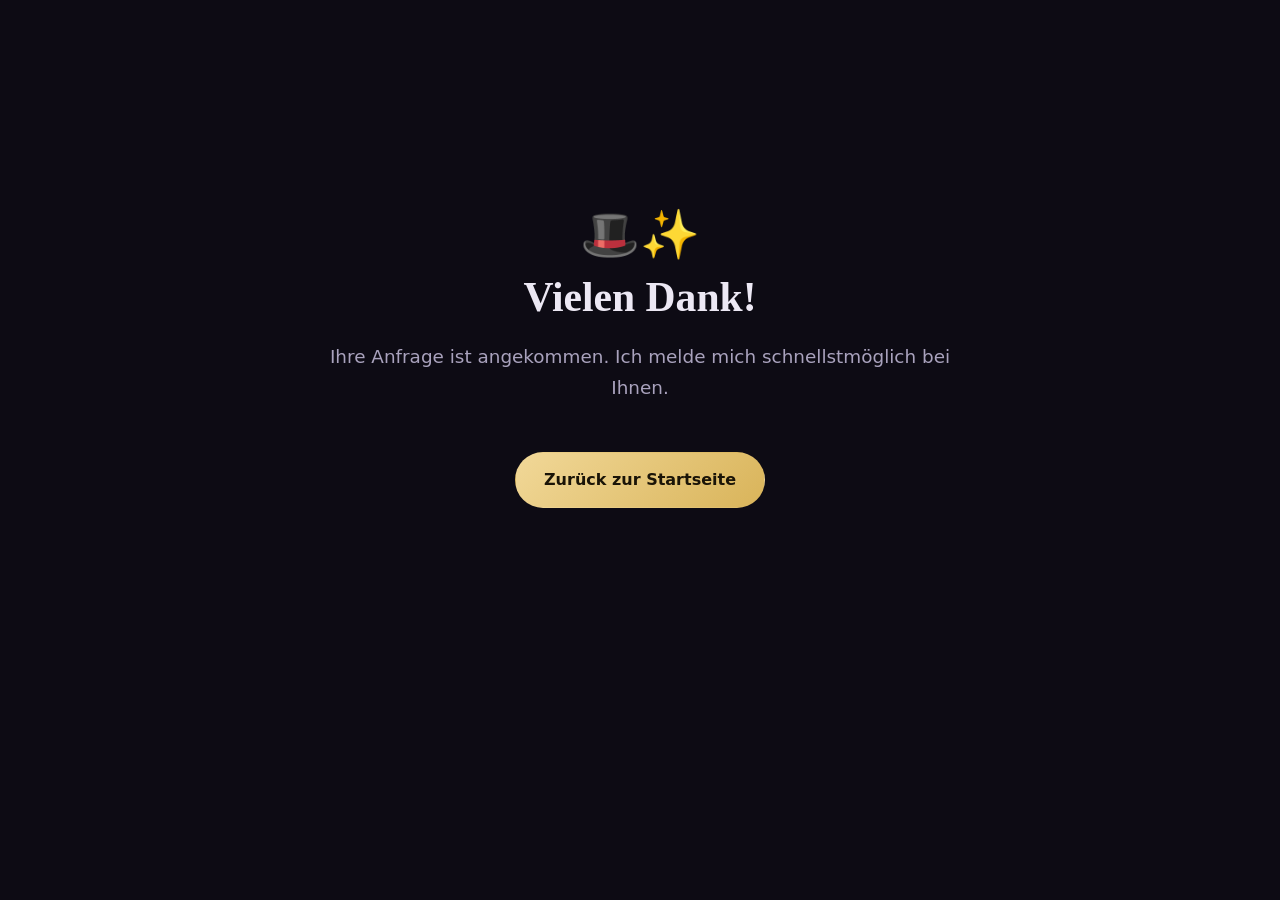
<file: danke.html>
<!doctype html>
<html lang="de">
<head>
  <meta charset="utf-8">
  <meta name="viewport" content="width=device-width, initial-scale=1">
  <title>Danke | Jonny P Magic</title>
  <meta name="robots" content="noindex">
  <link rel="stylesheet" href="assets/style.css">
</head>
<body>
<main class="container legal" style="text-align:center;min-height:80vh;display:grid;place-content:center">
  <div style="font-size:3rem">🎩✨</div>
  <h1>Vielen Dank!</h1>
  <p class="lead" style="margin:0 auto 2rem">Ihre Anfrage ist angekommen. Ich melde mich schnellstmöglich bei Ihnen.</p>
  <p><a class="btn btn-primary" href="index.html">Zurück zur Startseite</a></p>
</main>
</body>
</html>
</file>
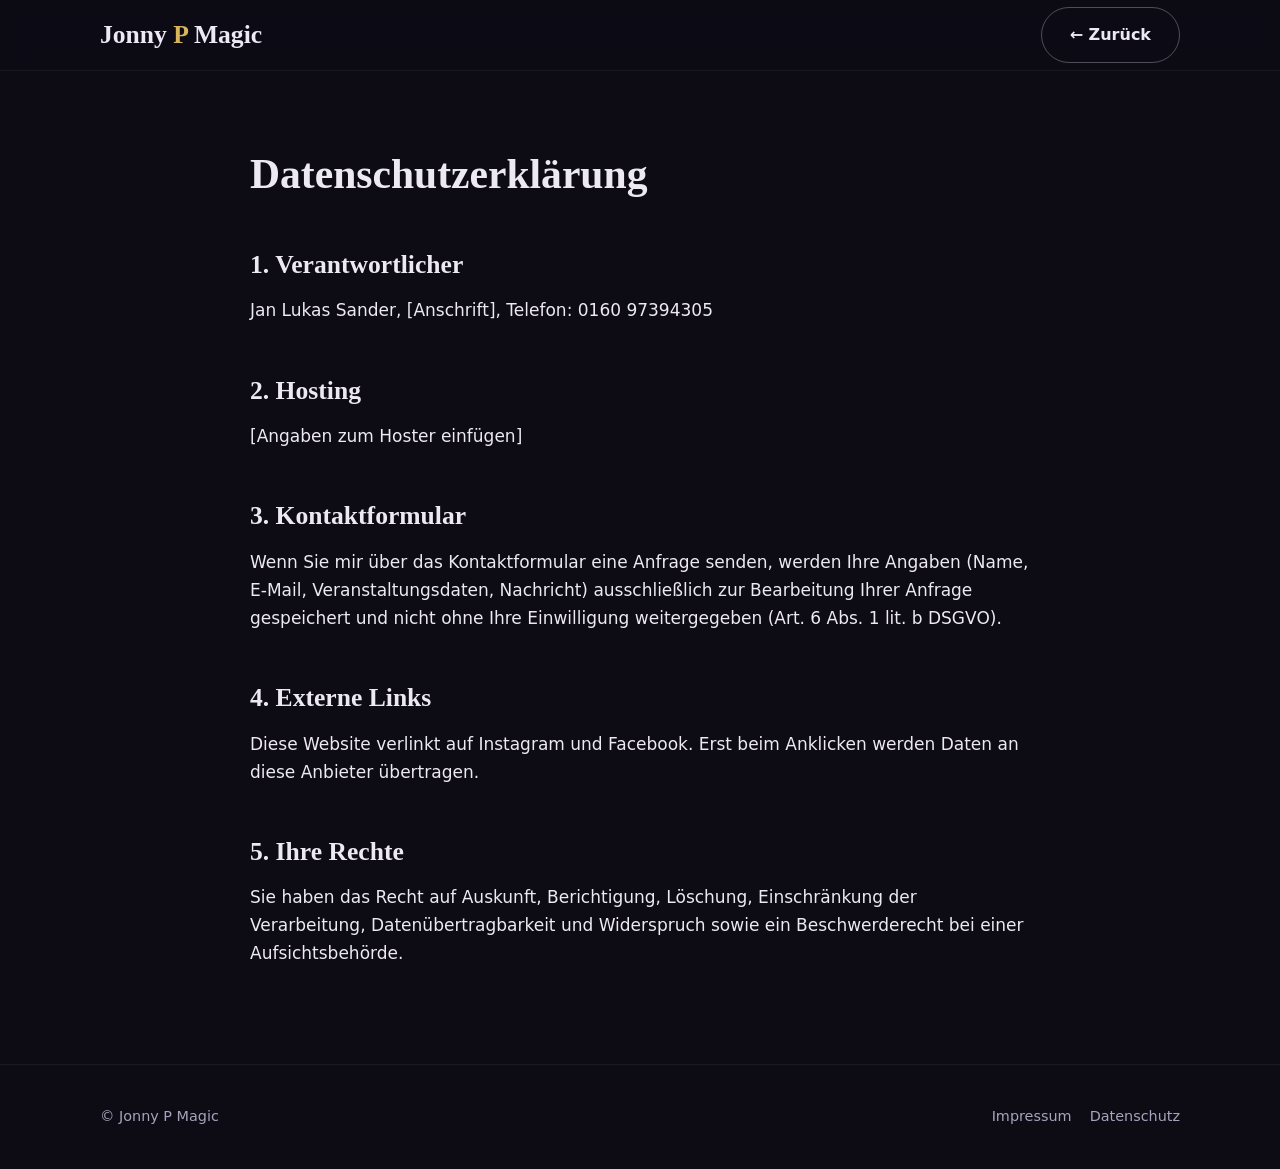
<file: datenschutz.html>
<!doctype html>
<html lang="de">
<head>
  <meta charset="utf-8">
  <meta name="viewport" content="width=device-width, initial-scale=1">
  <title>Datenschutz | Jonny P Magic</title>
  <meta name="robots" content="noindex">
  <link rel="stylesheet" href="assets/style.css">
</head>
<body>
<header class="site-header"><div class="container"><a class="logo" href="index.html">Jonny <span>P</span> Magic</a><a class="btn btn-ghost" href="index.html">← Zurück</a></div></header>
<main class="container legal">
  <h1>Datenschutzerklärung</h1>
  <!-- WICHTIG: Die Datenschutzerklärung hängt vom Hoster ab (Jimdo, Netlify, …).
       Bitte mit einem Generator erstellen (z. B. e-recht24.de oder datenschutz-generator.de)
       und hier einfügen. Die folgenden Abschnitte sind nur eine Gliederung. -->
  <h2>1. Verantwortlicher</h2>
  <p>Jan Lukas Sander, [Anschrift], Telefon: 0160 97394305</p>
  <h2>2. Hosting</h2>
  <p>[Angaben zum Hoster einfügen]</p>
  <h2>3. Kontaktformular</h2>
  <p>Wenn Sie mir über das Kontaktformular eine Anfrage senden, werden Ihre Angaben (Name, E-Mail, Veranstaltungsdaten, Nachricht) ausschließlich zur Bearbeitung Ihrer Anfrage gespeichert und nicht ohne Ihre Einwilligung weitergegeben (Art. 6 Abs. 1 lit. b DSGVO).</p>
  <h2>4. Externe Links</h2>
  <p>Diese Website verlinkt auf Instagram und Facebook. Erst beim Anklicken werden Daten an diese Anbieter übertragen.</p>
  <h2>5. Ihre Rechte</h2>
  <p>Sie haben das Recht auf Auskunft, Berichtigung, Löschung, Einschränkung der Verarbeitung, Datenübertragbarkeit und Widerspruch sowie ein Beschwerderecht bei einer Aufsichtsbehörde.</p>
</main>
<footer class="site-footer"><div class="container"><div>© Jonny P Magic</div><div><a href="impressum.html">Impressum</a><a href="datenschutz.html">Datenschutz</a></div></div></footer>
</body>
</html>
</file>
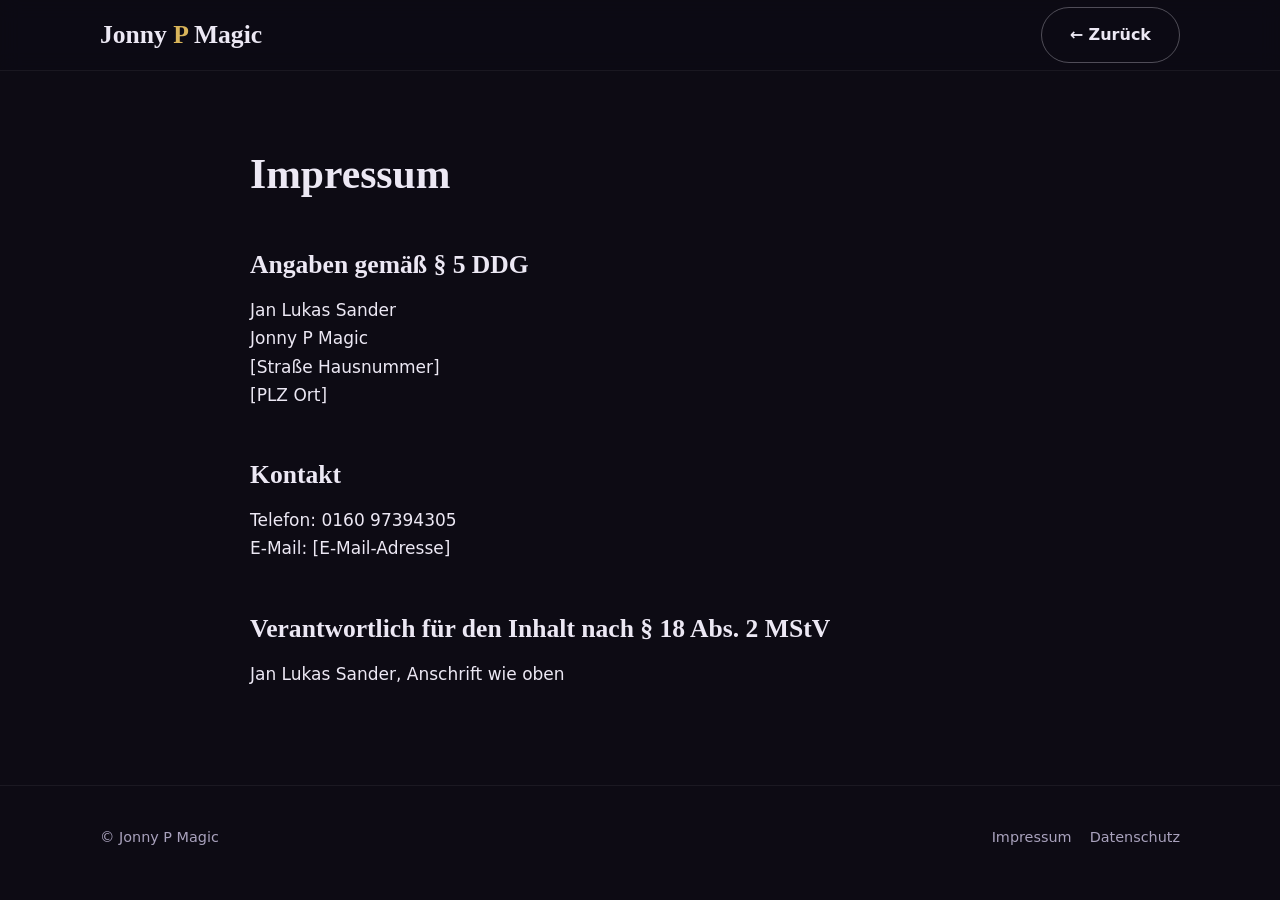
<file: impressum.html>
<!doctype html>
<html lang="de">
<head>
  <meta charset="utf-8">
  <meta name="viewport" content="width=device-width, initial-scale=1">
  <title>Impressum | Jonny P Magic</title>
  <meta name="robots" content="noindex">
  <link rel="stylesheet" href="assets/style.css">
</head>
<body>
<header class="site-header"><div class="container"><a class="logo" href="index.html">Jonny <span>P</span> Magic</a><a class="btn btn-ghost" href="index.html">← Zurück</a></div></header>
<main class="container legal">
  <h1>Impressum</h1>
  <!-- WICHTIG: Den Text aus dem aktuellen Jimdo-Impressum hier 1:1 übernehmen. -->
  <h2>Angaben gemäß § 5 DDG</h2>
  <p>Jan Lukas Sander<br>Jonny P Magic<br>[Straße Hausnummer]<br>[PLZ Ort]</p>
  <h2>Kontakt</h2>
  <p>Telefon: 0160 97394305<br>E-Mail: [E-Mail-Adresse]</p>
  <h2>Verantwortlich für den Inhalt nach § 18 Abs. 2 MStV</h2>
  <p>Jan Lukas Sander, Anschrift wie oben</p>
</main>
<footer class="site-footer"><div class="container"><div>© Jonny P Magic</div><div><a href="impressum.html">Impressum</a><a href="datenschutz.html">Datenschutz</a></div></div></footer>
</body>
</html>
</file>
<file: assets/style.css>
/* Jonny P. Magic – neues Design
   Farben & Schriften zentral anpassbar über die Variablen unten. */
:root {
  --bg: #0d0b14;
  --bg-alt: #151221;
  --card: #1c1830;
  --text: #ece8f4;
  --muted: #a9a2bd;
  --gold: #d9b45a;
  --gold-soft: #f1d898;
  --violet: #7b5cff;
  --radius: 14px;
  --max: 1120px;
  --font-head: "Cormorant Garamond", Georgia, serif;
  --font-body: "Inter", system-ui, -apple-system, "Segoe UI", sans-serif;
}

* { box-sizing: border-box; }
html { scroll-behavior: smooth; }
body {
  margin: 0;
  background: var(--bg);
  color: var(--text);
  font-family: var(--font-body);
  font-size: 17px;
  line-height: 1.65;
  -webkit-font-smoothing: antialiased;
}
img { max-width: 100%; display: block; }
a { color: var(--gold-soft); }
a:hover { color: var(--gold); }

.container { width: 100%; max-width: var(--max); margin: 0 auto; padding: 0 20px; }

h1, h2, h3 { font-family: var(--font-head); font-weight: 600; line-height: 1.15; margin: 0 0 .5em; }
h1 { font-size: clamp(2.6rem, 7vw, 5rem); }
h2 { font-size: clamp(2rem, 4.5vw, 3rem); }
h3 { font-size: 1.6rem; }
.eyebrow {
  display: inline-block;
  font-size: .8rem; letter-spacing: .22em; text-transform: uppercase;
  color: var(--gold); margin-bottom: .8rem;
}
.lead { font-size: 1.15rem; color: var(--muted); max-width: 640px; }

/* Buttons */
.btn {
  display: inline-block; padding: 14px 28px; border-radius: 999px;
  font-weight: 600; text-decoration: none; transition: transform .15s, box-shadow .15s, background .15s;
  border: 1px solid transparent; cursor: pointer; font-size: 1rem;
}
.btn-primary { background: linear-gradient(135deg, var(--gold-soft), var(--gold)); color: #1a1407; }
.btn-primary:hover { color: #1a1407; transform: translateY(-2px); box-shadow: 0 10px 30px rgba(217,180,90,.3); }
.btn-ghost { border-color: rgba(236,232,244,.3); color: var(--text); }
.btn-ghost:hover { border-color: var(--gold); color: var(--gold-soft); }

/* Header */
.site-header {
  position: sticky; top: 0; z-index: 50;
  background: rgba(13,11,20,.85); backdrop-filter: blur(10px);
  border-bottom: 1px solid rgba(255,255,255,.06);
}
.site-header .container { display: flex; align-items: center; justify-content: space-between; height: 70px; }
.logo { font-family: var(--font-head); font-size: 1.6rem; font-weight: 700; color: var(--text); text-decoration: none; }
.logo span { color: var(--gold); }
.nav { display: flex; gap: 28px; align-items: center; }
.nav a { color: var(--text); text-decoration: none; font-size: .95rem; }
.nav a:hover { color: var(--gold-soft); }
.nav .btn { padding: 10px 20px; }
.nav-toggle { display: none; background: none; border: 0; color: var(--text); font-size: 1.8rem; cursor: pointer; }

@media (max-width: 860px) {
  .nav-toggle { display: block; }
  .nav {
    position: absolute; top: 70px; left: 0; right: 0; flex-direction: column; gap: 0;
    background: var(--bg-alt); border-bottom: 1px solid rgba(255,255,255,.08);
    display: none; padding: 10px 0 20px;
  }
  .nav.open { display: flex; }
  .nav a { padding: 12px 20px; width: 100%; text-align: center; }
  .nav .btn { width: auto; margin-top: 8px; }
}

/* Hero */
.hero {
  position: relative; min-height: 88vh; display: flex; align-items: center;
  background:
    radial-gradient(ellipse at 70% 20%, rgba(123,92,255,.35), transparent 55%),
    radial-gradient(ellipse at 20% 80%, rgba(217,180,90,.18), transparent 50%),
    linear-gradient(180deg, rgba(13,11,20,.35), var(--bg)),
    url("img/hero.svg") center/cover no-repeat;
  overflow: hidden;
}
.hero-content { position: relative; z-index: 2; padding: 80px 0; }
.hero h1 span { color: var(--gold); font-style: italic; }
.hero .lead { margin-bottom: 2rem; }
.hero-actions { display: flex; flex-wrap: wrap; gap: 14px; }
.sparkles { position: absolute; inset: 0; pointer-events: none; }
.sparkles i {
  position: absolute; width: 3px; height: 3px; border-radius: 50%;
  background: var(--gold-soft); box-shadow: 0 0 8px var(--gold);
  animation: twinkle 4s infinite ease-in-out;
}
@keyframes twinkle { 0%,100% { opacity: 0; transform: scale(.5);} 50% { opacity: 1; transform: scale(1.2);} }
@media (prefers-reduced-motion: reduce) { .sparkles { display: none; } html { scroll-behavior: auto; } }

.trust {
  display: flex; flex-wrap: wrap; gap: 28px; margin-top: 3rem; color: var(--muted); font-size: .95rem;
}
.trust strong { display: block; font-family: var(--font-head); font-size: 2rem; color: var(--gold-soft); }

/* Sections */
section { padding: 100px 0; }
.section-alt { background: var(--bg-alt); }
.section-head { text-align: center; margin-bottom: 56px; }
.section-head .lead { margin: 0 auto; }

/* Über mich */
.about { display: grid; grid-template-columns: 1fr 1.2fr; gap: 60px; align-items: center; }
.about-img {
  border-radius: var(--radius); aspect-ratio: 4/5; object-fit: cover; width: 100%;
  background: var(--card); box-shadow: 0 30px 60px rgba(0,0,0,.4);
  border: 1px solid rgba(217,180,90,.25);
}
@media (max-width: 860px) { .about { grid-template-columns: 1fr; gap: 36px; } }

/* Leistungen */
.cards { display: grid; grid-template-columns: repeat(auto-fit, minmax(190px, 1fr)); gap: 20px; }
.card h3 { hyphens: auto; font-size: 1.4rem; }
.card {
  background: var(--card); border-radius: var(--radius); padding: 28px 22px;
  border: 1px solid rgba(255,255,255,.06); transition: transform .2s, border-color .2s;
}
.card:hover { transform: translateY(-4px); border-color: rgba(217,180,90,.4); }
.card .icon { font-size: 2rem; margin-bottom: 14px; }
.card p { color: var(--muted); margin: 0; }

/* Anlässe */
.tags { display: flex; flex-wrap: wrap; justify-content: center; gap: 12px; }
.tags span {
  padding: 10px 20px; border-radius: 999px; background: var(--card);
  border: 1px solid rgba(217,180,90,.25); font-size: .95rem;
}

/* Galerie */
.gallery { display: grid; grid-template-columns: repeat(auto-fill, minmax(240px, 1fr)); gap: 14px; }
.gallery img, .gallery .ph {
  width: 100%; aspect-ratio: 1; object-fit: cover; border-radius: 10px; background: var(--card);
}
.video-wrap { position: relative; aspect-ratio: 16/9; border-radius: var(--radius); overflow: hidden; background: var(--card); margin-top: 32px; }
.video-wrap iframe { position: absolute; inset: 0; width: 100%; height: 100%; border: 0; }

/* Stimmen */
.quotes { display: grid; grid-template-columns: repeat(auto-fit, minmax(280px, 1fr)); gap: 24px; }
.quote { background: var(--card); border-radius: var(--radius); padding: 30px; border-left: 3px solid var(--gold); }
.quote p { font-family: var(--font-head); font-size: 1.3rem; font-style: italic; margin: 0 0 14px; }
.quote cite { color: var(--muted); font-style: normal; font-size: .9rem; }

/* Ablauf */
.steps { display: grid; grid-template-columns: repeat(auto-fit, minmax(220px, 1fr)); gap: 24px; counter-reset: step; }
.step { position: relative; padding-top: 56px; }
.step::before {
  counter-increment: step; content: counter(step);
  position: absolute; top: 0; left: 0; width: 42px; height: 42px; border-radius: 50%;
  display: grid; place-items: center; font-weight: 700; color: #1a1407;
  background: linear-gradient(135deg, var(--gold-soft), var(--gold));
}
.step p { color: var(--muted); margin: 0; }

/* Kontakt */
.contact { display: grid; grid-template-columns: 1fr 1.3fr; gap: 50px; }
@media (max-width: 860px) { .contact { grid-template-columns: 1fr; } }
.contact-info p { margin: 0 0 12px; }
.contact-info a { text-decoration: none; }
form { display: grid; gap: 16px; }
.row { display: grid; grid-template-columns: 1fr 1fr; gap: 16px; }
@media (max-width: 560px) { .row { grid-template-columns: 1fr; } }
label { display: block; font-size: .85rem; color: var(--muted); margin-bottom: 6px; }
input, select, textarea {
  width: 100%; padding: 13px 15px; border-radius: 10px; font: inherit; color: var(--text);
  background: var(--card); border: 1px solid rgba(255,255,255,.12);
}
input:focus, select:focus, textarea:focus { outline: none; border-color: var(--gold); }
textarea { min-height: 140px; resize: vertical; }
.small { font-size: .85rem; color: var(--muted); }

/* Footer */
.site-footer { border-top: 1px solid rgba(255,255,255,.06); padding: 40px 0; color: var(--muted); font-size: .9rem; }
.site-footer .container { display: flex; flex-wrap: wrap; gap: 20px; justify-content: space-between; align-items: center; }
.site-footer a { color: var(--muted); text-decoration: none; margin-left: 18px; }
.site-footer a:hover { color: var(--gold-soft); }

/* Rechtstexte */
.legal { padding: 80px 0; max-width: 780px; }
.legal h1 { font-size: 2.6rem; }
.legal h2 { font-size: 1.6rem; margin-top: 2em; }

/* Einblend-Animation */
.reveal { opacity: 0; transform: translateY(24px); transition: opacity .7s, transform .7s; }
.reveal.visible { opacity: 1; transform: none; }
@media (prefers-reduced-motion: reduce) { .reveal { opacity: 1; transform: none; } }

/* Meilensteine */
.milestones { list-style: none; padding: 0; margin: 1.2rem 0 2rem; display: grid; gap: 14px; }
.milestones li { padding-left: 16px; border-left: 2px solid var(--gold); color: var(--muted); }
.milestones strong { display: block; color: var(--gold-soft); font-family: var(--font-head); font-size: 1.3rem; }

/* FAQ */
.faq { max-width: 780px; margin: 0 auto; display: grid; gap: 12px; }
.faq details { background: var(--card); border-radius: var(--radius); border: 1px solid rgba(255,255,255,.06); }
.faq summary { cursor: pointer; padding: 20px 24px; font-weight: 600; list-style: none; position: relative; padding-right: 56px; }
.faq summary::-webkit-details-marker { display: none; }
.faq summary::after { content: "+"; position: absolute; right: 24px; top: 50%; transform: translateY(-50%); color: var(--gold); font-size: 1.5rem; }
.faq details[open] summary::after { content: "–"; }
.faq details p { margin: 0; padding: 0 24px 22px; color: var(--muted); }
</file>
